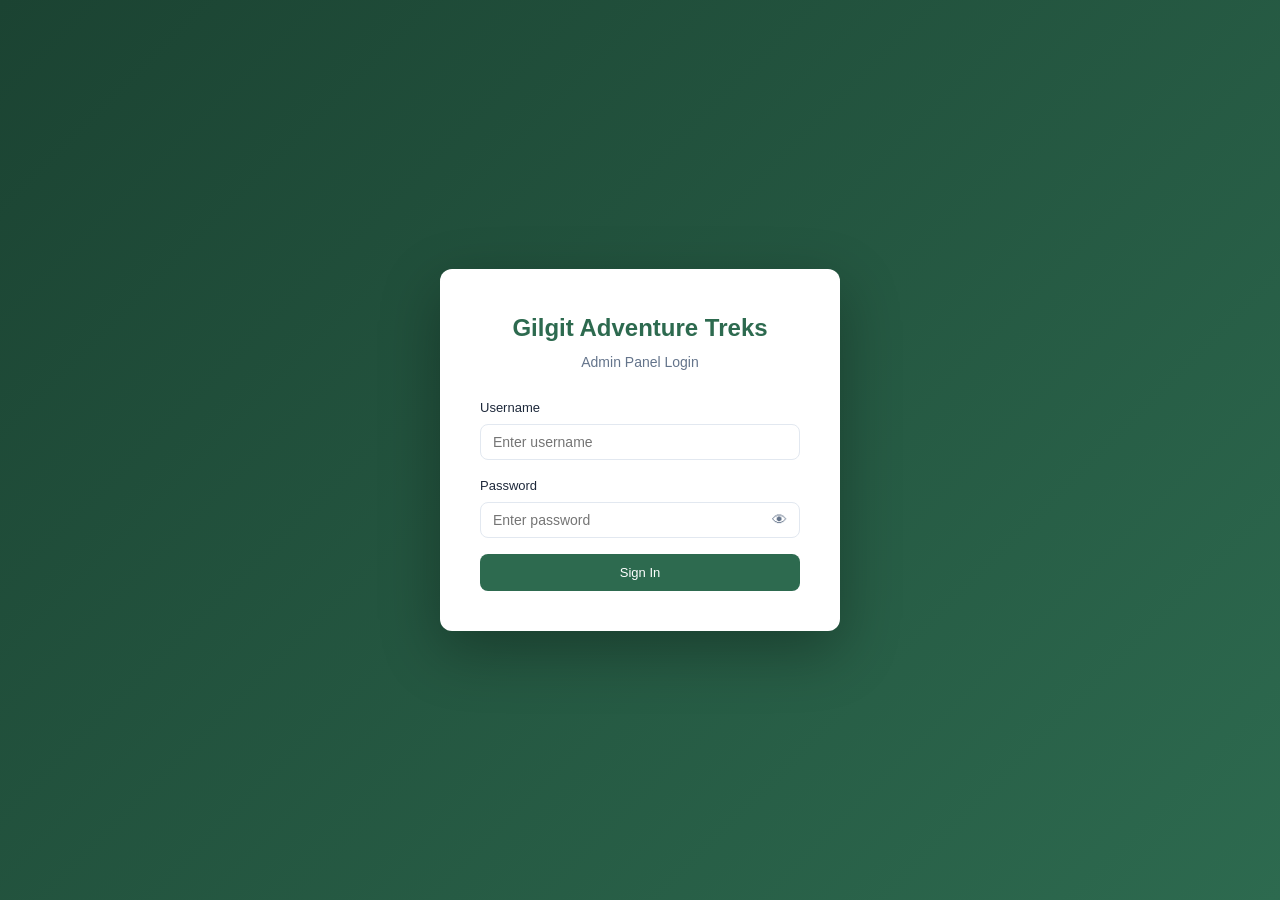
<file: login.html>
<!DOCTYPE html>
<html lang="en">
<head>
  <meta charset="UTF-8">
  <meta name="viewport" content="width=device-width, initial-scale=1.0">
  <title>Admin Login — Gilgit Adventure Treks</title>
  <link rel="stylesheet" href="css/admin.css">
</head>
<body>
  <div class="login-wrapper">
    <div class="login-card">
      <h1>Gilgit Adventure Treks</h1>
      <p class="subtitle">Admin Panel Login</p>

      <div class="error-msg" id="errorMsg"></div>

      <form id="loginForm">
        <div class="form-group">
          <label for="username">Username</label>
          <input type="text" id="username" class="form-control" placeholder="Enter username" required>
        </div>
        <div class="form-group">
          <label for="password">Password</label>
          <div class="password-wrapper">
            <input type="password" id="password" class="form-control" placeholder="Enter password" required>
            <button type="button" class="password-toggle" onclick="togglePassword(this)">&#128065;</button>
          </div>
        </div>
        <button type="submit" id="loginBtn" class="btn btn-primary" style="width:100%; justify-content:center; padding:0.7rem;">
          Sign In
        </button>
      </form>
    </div>
  </div>

  <script>
    function togglePassword(btn) {
      const input = btn.previousElementSibling;
      if (input.type === 'password') {
        input.type = 'text';
        btn.innerHTML = '&#128064;';
      } else {
        input.type = 'password';
        btn.innerHTML = '&#128065;';
      }
    }

    // If already logged in, redirect
    if (localStorage.getItem('admin_token')) {
      window.location.href = '/admin/index.html';
    }

    document.getElementById('loginForm').addEventListener('submit', async (e) => {
      e.preventDefault();
      const loginBtn = document.getElementById('loginBtn');
      const errorEl = document.getElementById('errorMsg');
      errorEl.style.display = 'none';

      const username = document.getElementById('username').value.trim();
      const password = document.getElementById('password').value;

      loginBtn.disabled = true;
      loginBtn.textContent = 'Signing In...';

      try {
        const res = await fetch('/api/auth/login', {
          method: 'POST',
          headers: { 'Content-Type': 'application/json' },
          body: JSON.stringify({ username, password })
        });

        const data = await res.json();

        if (!res.ok) {
          // Show detailed error message
          const errorMsg = data.message || data.error || 'Login failed';
          errorEl.textContent = errorMsg;
          errorEl.style.display = 'block';
          console.error('Login error:', data);
          loginBtn.disabled = false;
          loginBtn.textContent = 'Sign In';
          return;
        }

        // Clear any old tokens first
        localStorage.removeItem('admin_token');
        localStorage.removeItem('admin_username');

        // Set new tokens
        localStorage.setItem('admin_token', data.token);
        localStorage.setItem('admin_username', data.username);
        window.location.href = '/admin/index.html';
      } catch (err) {
        errorEl.textContent = 'Network error: ' + err.message;
        errorEl.style.display = 'block';
        console.error('Login network error:', err);
        loginBtn.disabled = false;
        loginBtn.textContent = 'Sign In';
      }
    });
  </script>
</body>
</html>
</file>
<file: css/admin.css>
/* ============================================================
   ADMIN PANEL STYLES
   ============================================================ */
:root {
  --admin-primary: #2D6A4F;
  --admin-primary-light: #40916C;
  --admin-primary-dark: #1B4332;
  --admin-gold: #D4A03C;
  --admin-bg: #f1f5f9;
  --admin-card: #ffffff;
  --admin-text: #1e293b;
  --admin-text-light: #64748b;
  --admin-border: #e2e8f0;
  --admin-danger: #ef4444;
  --admin-success: #22c55e;
  --admin-warning: #f59e0b;
  --admin-radius: 8px;
  --admin-shadow: 0 1px 3px rgba(0,0,0,0.1);
}

/* Dark mode overrides */
body.dark {
  --admin-bg: #0f172a;
  --admin-card: #1e293b;
  --admin-text: #e2e8f0;
  --admin-text-light: #94a3b8;
  --admin-border: #334155;
  --admin-shadow: 0 1px 3px rgba(0,0,0,0.3);
}

body.dark .form-control { background: #0f172a; color: #e2e8f0; border-color: #334155; }
body.dark .admin-table tr:hover { background: #334155; }
body.dark .login-card { background: #1e293b; }
body.dark .badge-pending, body.dark .badge-unread { background: #422006; color: #fbbf24; }
body.dark .badge-confirmed, body.dark .badge-replied, body.dark .status-success { background: #052e16; color: #4ade80; }
body.dark .badge-cancelled, body.dark .status-danger { background: #450a0a; color: #f87171; }
body.dark .badge-completed, body.dark .badge-read { background: #172554; color: #60a5fa; }
body.dark .status-warning { background: #422006; color: #fbbf24; }
body.dark .settings-success { background: #052e16; color: #4ade80; }
body.dark .settings-error { background: #450a0a; color: #f87171; }
body.dark .login-card .error-msg { background: #450a0a; }

* { margin: 0; padding: 0; box-sizing: border-box; }

body {
  font-family: -apple-system, BlinkMacSystemFont, 'Segoe UI', Roboto, sans-serif;
  background: var(--admin-bg);
  color: var(--admin-text);
  line-height: 1.6;
}

/* ── Login Page ── */
.login-wrapper {
  min-height: 100vh;
  display: flex;
  align-items: center;
  justify-content: center;
  background: linear-gradient(135deg, var(--admin-primary-dark), var(--admin-primary));
}

.login-card {
  background: var(--admin-card);
  padding: 2.5rem;
  border-radius: 12px;
  box-shadow: 0 20px 60px rgba(0,0,0,0.3);
  width: 100%;
  max-width: 400px;
}

.login-card h1 {
  text-align: center;
  color: var(--admin-primary);
  margin-bottom: 0.25rem;
  font-size: 1.5rem;
}

.login-card .subtitle {
  text-align: center;
  color: var(--admin-text-light);
  margin-bottom: 1.5rem;
  font-size: 0.875rem;
}

.login-card .error-msg {
  background: #fef2f2;
  color: var(--admin-danger);
  padding: 0.75rem;
  border-radius: var(--admin-radius);
  margin-bottom: 1rem;
  font-size: 0.875rem;
  display: none;
}

/* ── Layout ── */
.admin-topbar {
  background: var(--admin-primary-dark);
  color: white;
  padding: 0 1.5rem;
  height: 56px;
  display: flex;
  align-items: center;
  justify-content: space-between;
  position: sticky;
  top: 0;
  z-index: 100;
}

.admin-topbar h1 {
  font-size: 1.125rem;
  font-weight: 600;
}

.admin-topbar .topbar-right {
  display: flex;
  align-items: center;
  gap: 1rem;
}

.admin-topbar .admin-user {
  font-size: 0.875rem;
  opacity: 0.85;
}

.btn-logout {
  background: rgba(255,255,255,0.15);
  color: white;
  border: none;
  padding: 0.4rem 1rem;
  border-radius: var(--admin-radius);
  cursor: pointer;
  font-size: 0.8rem;
  transition: background 0.2s;
}

.btn-logout:hover { background: rgba(255,255,255,0.25); }

.btn-darkmode {
  background: rgba(255,255,255,0.15);
  color: white;
  border: none;
  padding: 0.4rem 0.65rem;
  border-radius: var(--admin-radius);
  cursor: pointer;
  font-size: 1rem;
  line-height: 1;
  transition: background 0.2s;
}
.btn-darkmode:hover { background: rgba(255,255,255,0.25); }

.admin-nav {
  background: var(--admin-card);
  border-bottom: 1px solid var(--admin-border);
  padding: 0 1.5rem;
  display: flex;
  gap: 0;
  overflow-x: auto;
}

.admin-nav a {
  padding: 0.75rem 1.25rem;
  color: var(--admin-text-light);
  text-decoration: none;
  font-size: 0.875rem;
  font-weight: 500;
  border-bottom: 2px solid transparent;
  white-space: nowrap;
  transition: all 0.2s;
}

.admin-nav a:hover { color: var(--admin-primary); }
.admin-nav a.active {
  color: var(--admin-primary);
  border-bottom-color: var(--admin-primary);
}

.admin-content {
  max-width: 1200px;
  margin: 1.5rem auto;
  padding: 0 1.5rem;
}

/* ── Stats Cards ── */
.stats-grid {
  display: grid;
  grid-template-columns: repeat(auto-fit, minmax(200px, 1fr));
  gap: 1rem;
  margin-bottom: 1.5rem;
}

.stat-card {
  background: var(--admin-card);
  padding: 1.25rem;
  border-radius: var(--admin-radius);
  box-shadow: var(--admin-shadow);
}

.stat-card .stat-label {
  font-size: 0.75rem;
  text-transform: uppercase;
  letter-spacing: 0.05em;
  color: var(--admin-text-light);
  margin-bottom: 0.25rem;
}

.stat-card .stat-value {
  font-size: 1.75rem;
  font-weight: 700;
  color: var(--admin-primary);
}

/* ── Card / Panel ── */
.admin-card {
  background: var(--admin-card);
  border-radius: var(--admin-radius);
  box-shadow: var(--admin-shadow);
  margin-bottom: 1.5rem;
}

.admin-card-header {
  padding: 1rem 1.25rem;
  border-bottom: 1px solid var(--admin-border);
  display: flex;
  align-items: center;
  justify-content: space-between;
  flex-wrap: wrap;
  gap: 0.75rem;
}

.admin-card-header h2 {
  font-size: 1.1rem;
  font-weight: 600;
}

.admin-card-body { padding: 1.25rem; }

/* ── Buttons ── */
.btn {
  display: inline-flex;
  align-items: center;
  gap: 0.35rem;
  padding: 0.5rem 1rem;
  border: none;
  border-radius: var(--admin-radius);
  font-size: 0.8125rem;
  font-weight: 500;
  cursor: pointer;
  transition: all 0.2s;
}

.btn-primary { background: var(--admin-primary); color: white; }
.btn-primary:hover { background: var(--admin-primary-light); }
.btn-danger { background: var(--admin-danger); color: white; }
.btn-danger:hover { opacity: 0.9; }
.btn-sm { padding: 0.3rem 0.65rem; font-size: 0.75rem; }
.btn-outline {
  background: transparent;
  border: 1px solid var(--admin-border);
  color: var(--admin-text);
}
.btn-outline:hover { border-color: var(--admin-primary); color: var(--admin-primary); }

/* ── Tables ── */
.admin-table-wrap { overflow-x: auto; }

.admin-table {
  width: 100%;
  border-collapse: collapse;
  font-size: 0.875rem;
}

.admin-table th {
  text-align: left;
  padding: 0.75rem 1rem;
  border-bottom: 2px solid var(--admin-border);
  color: var(--admin-text-light);
  font-size: 0.75rem;
  text-transform: uppercase;
  letter-spacing: 0.05em;
  white-space: nowrap;
}

.admin-table td {
  padding: 0.75rem 1rem;
  border-bottom: 1px solid var(--admin-border);
  vertical-align: middle;
}

.admin-table tr:hover { background: #f8fafc; }

.admin-table img.thumb {
  width: 50px;
  height: 35px;
  object-fit: cover;
  border-radius: 4px;
}

/* ── Forms ── */
.form-group {
  margin-bottom: 1rem;
}

.form-group label {
  display: block;
  font-size: 0.8125rem;
  font-weight: 500;
  margin-bottom: 0.35rem;
  color: var(--admin-text);
}

.form-control {
  width: 100%;
  padding: 0.55rem 0.75rem;
  border: 1px solid var(--admin-border);
  border-radius: var(--admin-radius);
  font-size: 0.875rem;
  background: white;
  color: var(--admin-text);
  transition: border-color 0.2s;
}

.form-control:focus {
  outline: none;
  border-color: var(--admin-primary);
  box-shadow: 0 0 0 3px rgba(45,106,79,0.1);
}

textarea.form-control { resize: vertical; min-height: 80px; }

.form-row {
  display: grid;
  grid-template-columns: 1fr 1fr;
  gap: 1rem;
}

/* ── Modal ── */
.admin-modal-overlay {
  position: fixed;
  inset: 0;
  background: rgba(0,0,0,0.5);
  display: none;
  align-items: center;
  justify-content: center;
  z-index: 1000;
  padding: 1rem;
}

.admin-modal-overlay.open { display: flex; }

.admin-modal {
  background: var(--admin-card);
  border-radius: 12px;
  width: 100%;
  max-width: 560px;
  max-height: 90vh;
  overflow-y: auto;
  box-shadow: 0 20px 60px rgba(0,0,0,0.2);
}

.admin-modal-header {
  padding: 1rem 1.25rem;
  border-bottom: 1px solid var(--admin-border);
  display: flex;
  align-items: center;
  justify-content: space-between;
}

.admin-modal-header h3 { font-size: 1.1rem; }

.admin-modal-close {
  background: none;
  border: none;
  font-size: 1.5rem;
  cursor: pointer;
  color: var(--admin-text-light);
  line-height: 1;
}

.admin-modal-body { padding: 1.25rem; }

.admin-modal-footer {
  padding: 1rem 1.25rem;
  border-top: 1px solid var(--admin-border);
  display: flex;
  justify-content: flex-end;
  gap: 0.5rem;
}

/* ── Status Badges ── */
.badge {
  display: inline-block;
  padding: 0.2rem 0.6rem;
  border-radius: 9999px;
  font-size: 0.7rem;
  font-weight: 600;
  text-transform: uppercase;
  letter-spacing: 0.03em;
}

.badge-pending { background: #fef3c7; color: #92400e; }
.badge-confirmed { background: #dcfce7; color: #166534; }
.badge-cancelled { background: #fef2f2; color: #991b1b; }
.badge-completed { background: #dbeafe; color: #1e40af; }
.badge-unread { background: #fef3c7; color: #92400e; }
.badge-read { background: #dbeafe; color: #1e40af; }
.badge-replied { background: #dcfce7; color: #166534; }

.status-badge {
  display: inline-block;
  padding: 0.2rem 0.55rem;
  border-radius: 12px;
  font-size: 0.72rem;
  font-weight: 600;
  text-transform: uppercase;
}
.status-success { background: #dcfce7; color: #166534; }
.status-warning { background: #fef3c7; color: #92400e; }
.status-danger { background: #fef2f2; color: #991b1b; }

/* ── Password Toggle ── */
.password-wrapper {
  position: relative;
}

.password-wrapper .form-control {
  padding-right: 2.75rem;
}

.password-toggle {
  position: absolute;
  right: 0.6rem;
  top: 50%;
  transform: translateY(-50%);
  background: none;
  border: none;
  cursor: pointer;
  color: var(--admin-text-light);
  font-size: 0.95rem;
  padding: 0.2rem;
  line-height: 1;
  transition: color 0.2s;
}

.password-toggle:hover {
  color: var(--admin-primary);
}

/* ── Settings Messages ── */
.settings-msg {
  padding: 0.75rem;
  border-radius: var(--admin-radius);
  margin-bottom: 1rem;
  font-size: 0.875rem;
  display: none;
}

.settings-success {
  background: #dcfce7;
  color: #166534;
}

.settings-error {
  background: #fef2f2;
  color: var(--admin-danger);
}

/* ── Responsive ── */
@media (max-width: 768px) {
  .form-row { grid-template-columns: 1fr; }
  .stats-grid { grid-template-columns: repeat(2, 1fr); }
  .admin-content { padding: 0 1rem; }
}

@media (max-width: 480px) {
  .stats-grid { grid-template-columns: 1fr; }
}
</file>
